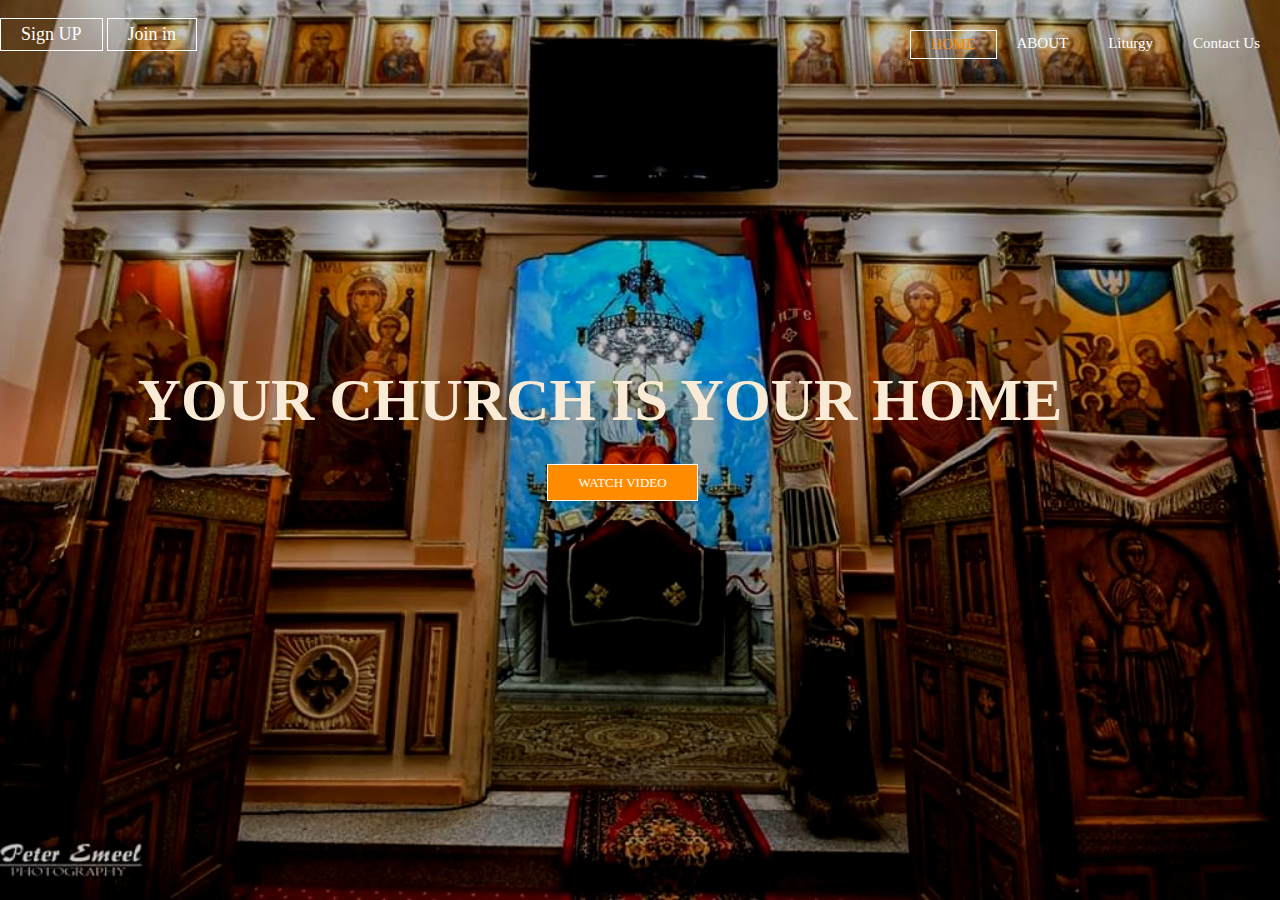
<file: index.html>
<html>
<head>
    <meta charset="utf-8">
    <meta name="description" content="ST.Mina">
    <title>ST.Mina </title>
    <link rel="stylesheet" href="style%20business.css">
    <link rel="icon" href="WhatsApp%20Image%202020-06-24%20at%201.20.45%20AM.jpeg">
    
</head>
<body>
   <header>
          <a href="contact%20us%20.html" class="nav">Contact Us</a>
          <a href="index2.html" class="nav">Liturgy</a>
          <a href="index1.html" class="nav">ABOUT</a>
          <a href="index.html" class="nav1">HOME</a>
       
       <div class="pic">
            <div class="log"><br>
             <a href="index3.html" class="sign">Sign UP</a>
             <a href="index4.html" class="sign">Join in</a>
           
            </div>
            <div class="hero">
              <h1>Your church is your home</h1>
                <div class="button">
                 <a href="https://youtu.be/3tIgfmxx1xs" target="_blank" class="btn1">Watch Video</a>
                 
                
                
                </div>
                
                
            </div>
          
          
          </div>
       
     
   
       
       
   
   </header>
        
        
        
        
</body>


</html>
</file>
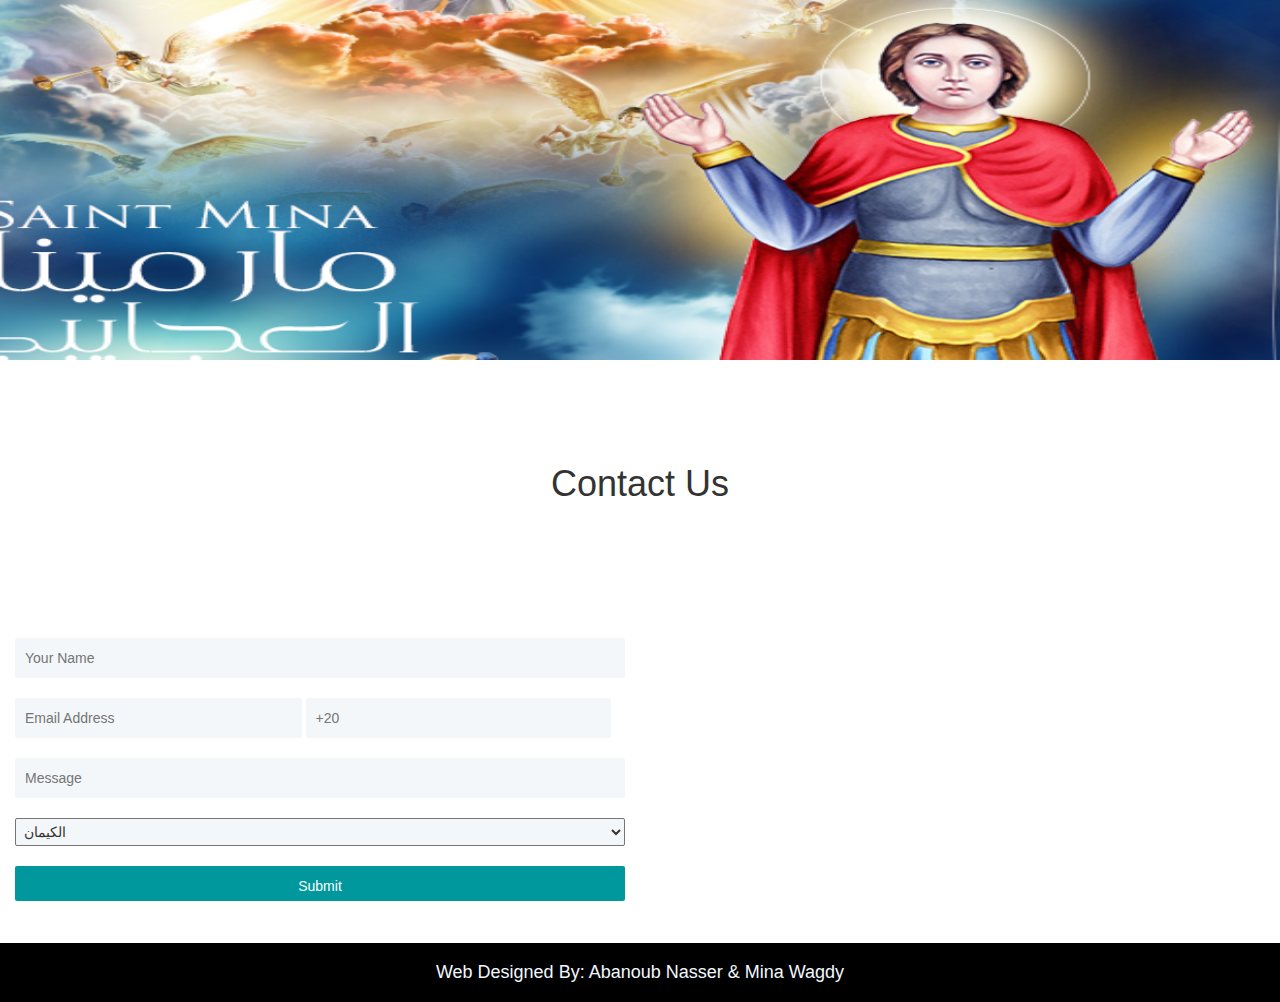
<file: contact us .html>
<!DOCTYPE html>
<html>
 <head>
     <meta charset="utf-8">
     <meta name="description" content="CHL Website">
     <meta name="viewport" content="width=device-width,initial-scale=1.0,minimum-scale=1.0,maximum-scale=1,0">
     <title>ST.Mina contact us</title>
     <link rel="stylesheet" href="contact%20us.css">
     <link rel="stylesheet" href="https://maxcdn.bootstrapcdn.com/bootstrap/3.4.1/css/bootstrap.min.css">
     <script src="https://ajax.googleapis.com/ajax/libs/jquery/3.5.1/jquery.min.js"></script>
     <script src="https://maxcdn.bootstrapcdn.com/bootstrap/3.4.1/js/bootstrap.min.js"></script>
      <link rel="icon" href="WhatsApp%20Image%202020-06-24%20at%201.20.45%20AM.jpeg">
 </head>
 <body>
      <img src="23031208_1994950534095715_2222175634514091202_n-e1511423240603.png"  style="width: 100%;padding-bottom: 20px;height: 380px;">
      <div style=" padding: 5%;">
        <h1 class="text">Contact Us</h1>   
        </div>
     <div class="col-md-6">
         <form>
          <br><br><br>
             <input type="text" title="Your Name" class="name" class="from control" placeholder="Your Name">
             <br>
             <br>
             <input type="email" title="Email Address" class="mail" class="from control" placeholder="Email Address" style="width: 47%;">
             <input type="numbers" title="Number" class="mail" required class="from control" placeholder="+20" style="width: 50%;">
              <br>
              <br>
              <input type="text" title="Message" class="message" class="from control" placeholder="Message">
              <br>
              <br>
             
             <select class="from-control" class="responsive"..title="click". style="background-color:#f4f7f9;border-radius:2px;width:100%;padding:4px;text-decoration:none;vertical-align:top;position:relative;hight:40px;">
             <option .selected disabled>Select Your Area</option>
             <option >الكيمان</option>
             <option >البحارى</option>
             <option >باغوص</option>
             <option >الجون</option>
             <option >المسله</option>
             <option >Other Area</option>

             </select>
              <br>
              <br>
             <button type="submit" class="bttn" title="Submint Post" class="from-control" value="Submit">Submit
             </button><br>
             
         
         </form>
     </div>
     <div class="col-md-5>"  class="responsive">
     <br>
     <br>
     <br>
     
     <iframe src="https://www.google.com/maps/embed?pb=!1m18!1m12!1m3!1d3479.1582889658366!2d30.840848914575655!3d29.307032159984576!2m3!1f0!2f0!3f0!3m2!1i1024!2i768!4f13.1!3m3!1m2!1s0x1459792ec35238a7%3A0xddfbdddd06ab4c5c!2sMarmina%20church!5e0!3m2!1sen!2seg!4v1592923091153!5m2!1sen!2seg" width="400" height="300px;" frameborder="0" style="border:0;" allowfullscreen="" aria-hidden="false" tabindex="0"></iframe>
     <br>
     
     
     </div>
      <div style="text-align: center ;font-family:sans-serif;background-color: black;padding: 10px; color: aliceblue; width: 100%;font-size: 20px">
            <h4> Web Designed By: Abanoub Nasser & Mina Wagdy </h4>
        </div>

     
 </body>
</file>
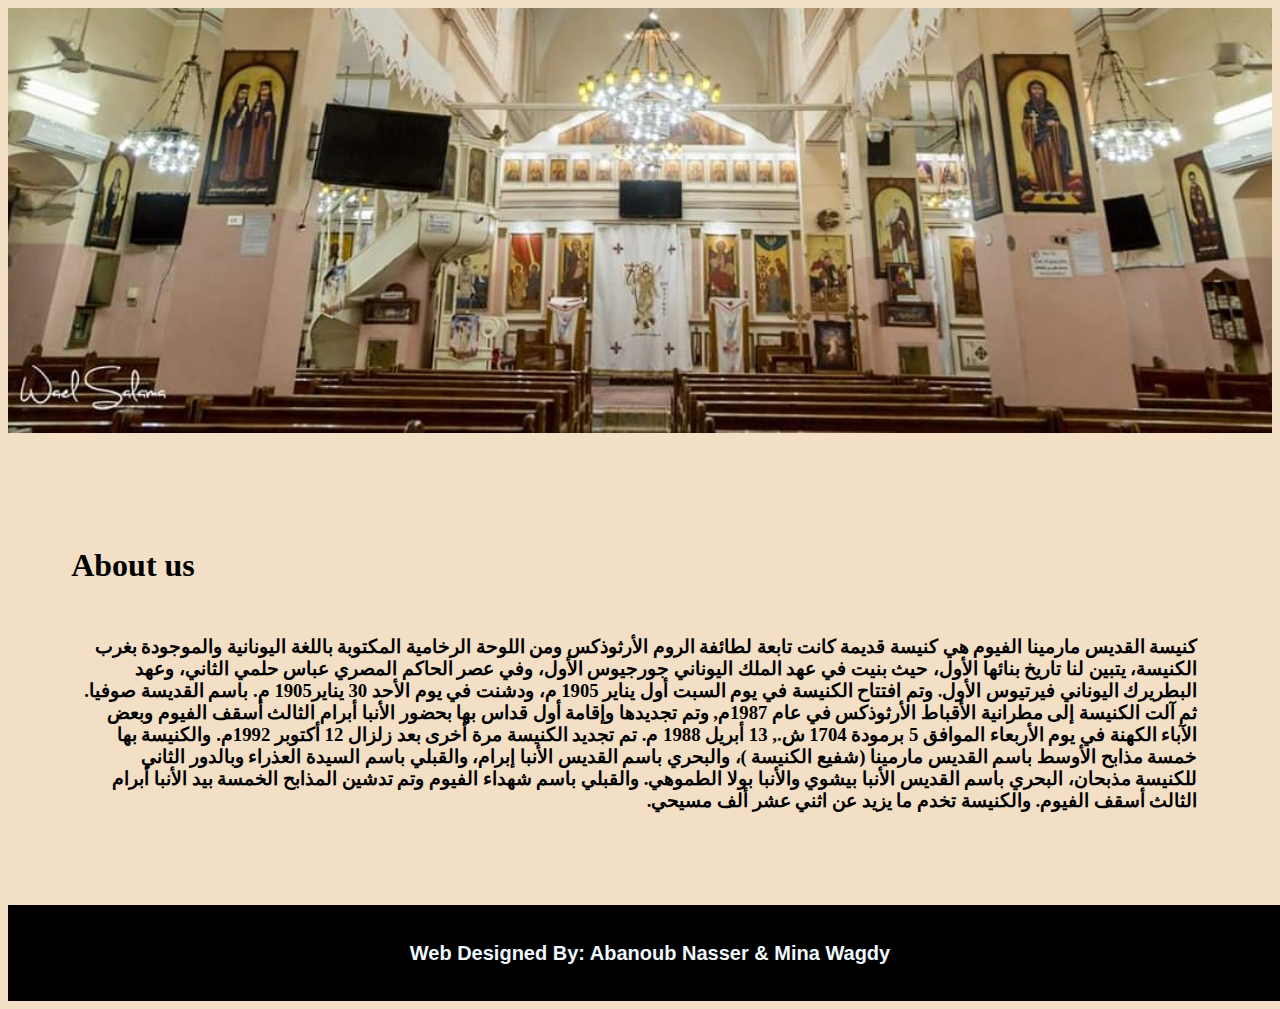
<file: index1.html>
<!DOCTYPE>
<html>
  <head>
    <meta charset="utf-8">
    <meta name="description" content="About Us">
    <link rel="icon" href="WhatsApp%20Image%202020-06-24%20at%201.20.45%20AM.jpeg">
      <title>ST.Mina About Us</title>
    <style>
        body{
            background-color: #f3dfc5;
        }
    </style>
    </head>
    <body>
        <img src="WhatsApp%20Image%202020-06-16%20at%2012.49.03%20AM.jpeg" style="width: 100%;padding-bottom: 30px;">
        <div style=" padding: 5%;">
        <h1>About us</h1>
            <div style="padding: 1%">
<h3 dir="rtl">
    
كنيسة القديس مارمينا الفيوم هي كنيسة قديمة كانت تابعة لطائفة الروم الأرثوذكس ومن اللوحة الرخامية المكتوبة باللغة اليونانية والموجودة بغرب الكنيسة، يتبين لنا تاريخ بنائها الأول، حيث بنيت في عهد الملك اليوناني جورجيوس الأول، وفي عصر الحاكم المصري عباس حلمي الثاني، وعهد البطريرك اليوناني فيرتيوس الأول. وتم افتتاح الكنيسة في يوم السبت أول يناير 1905 م، ودشنت في يوم الأحد 30 يناير1905 م. باسم القديسة صوفيا. ثم آلت الكنيسة إلى مطرانية الأقباط الأرثوذكس في عام 1987م, وتم تجديدها وإقامة أول قداس بها بحضور الأنبا أبرام الثالث أسقف الفيوم وبعض الآباء الكهنة في يوم الأربعاء الموافق 5 برمودة 1704 ش., 13 أبريل 1988 م. تم تجديد الكنيسة مرة أخرى بعد زلزال 12 أكتوبر 1992م. والكنيسة بها خمسة مذابح الأوسط باسم القديس مارمينا (شفيع الكنيسة )، والبحري باسم القديس الأنبا إبرام، والقبلي باسم السيدة العذراء وبالدور الثاني للكنيسة مذبحان، البحري باسم القديس الأنبا بيشوي والأنبا بولا الطموهي. والقبلي باسم شهداء الفيوم وتم تدشين المذابح الخمسة بيد الأنبا أبرام الثالث أسقف الفيوم. والكنيسة تخدم ما يزيد عن اثني عشر ألف مسيحي.
</h3>
            </div>
        </div>
           <div style="text-align: center ;font-family:sans-serif;background-color: black;padding: 10px; color: aliceblue; width: 100%;font-size: 20px">
            <h4> Web Designed By: Abanoub Nasser & Mina Wagdy </h4>
        </div>
    </body>
</html>
</file>
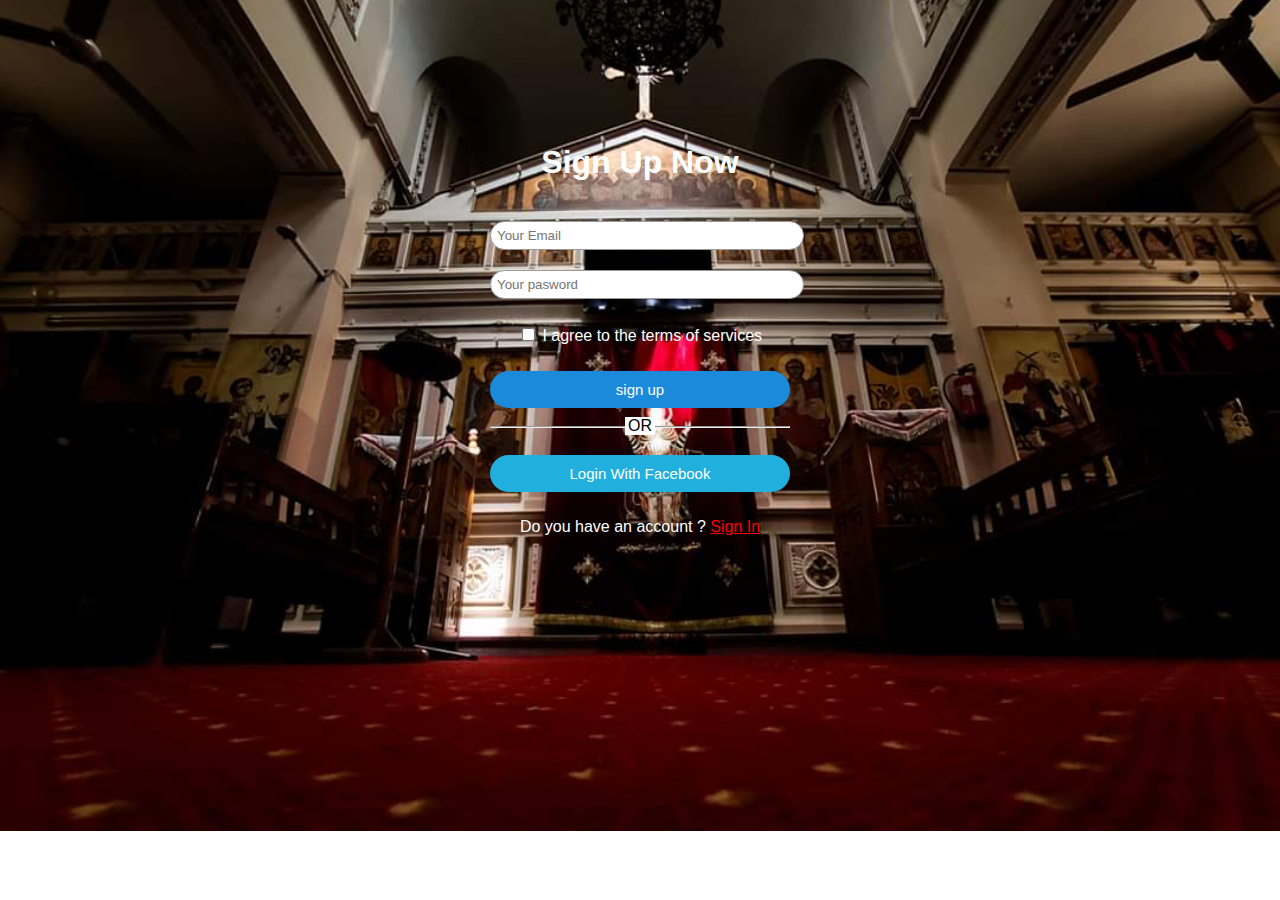
<file: index3.html>
<!DOCTYPE html>
<html>
  <head>
    <meta charset="utf-8">  
    <title>ST.Sign Up</title>
    <link rel="stylesheet" href="ST.css">
    <link rel="icon" href="WhatsApp%20Image%202020-06-24%20at%201.20.45%20AM.jpeg">
    
  </head>

    <div class="sign-up-form">
    
    <h1>Sign Up Now</h1>
    <form>
     <input type="email" class="input-box" placeholder="Your Email">   
     <input type="password" class="input-box" placeholder="Your pasword">
     <p class="cc"><span><input type="checkbox"> </span>I agree to the terms of services</p>
     <button type="button" class="signup-btn">sign up</button>
     <hr>
        <p class="or">OR</p>
      <button type="button" class="facebook-btn">Login With Facebook</button>
        <p class="cc"> Do you have an account ? <a class="c1" href="new%20form%20.html">Sign In</a></p>
        
        
        
    </form>
    
    
    
    
    
    
    
    
    </div>










</html>
</file>
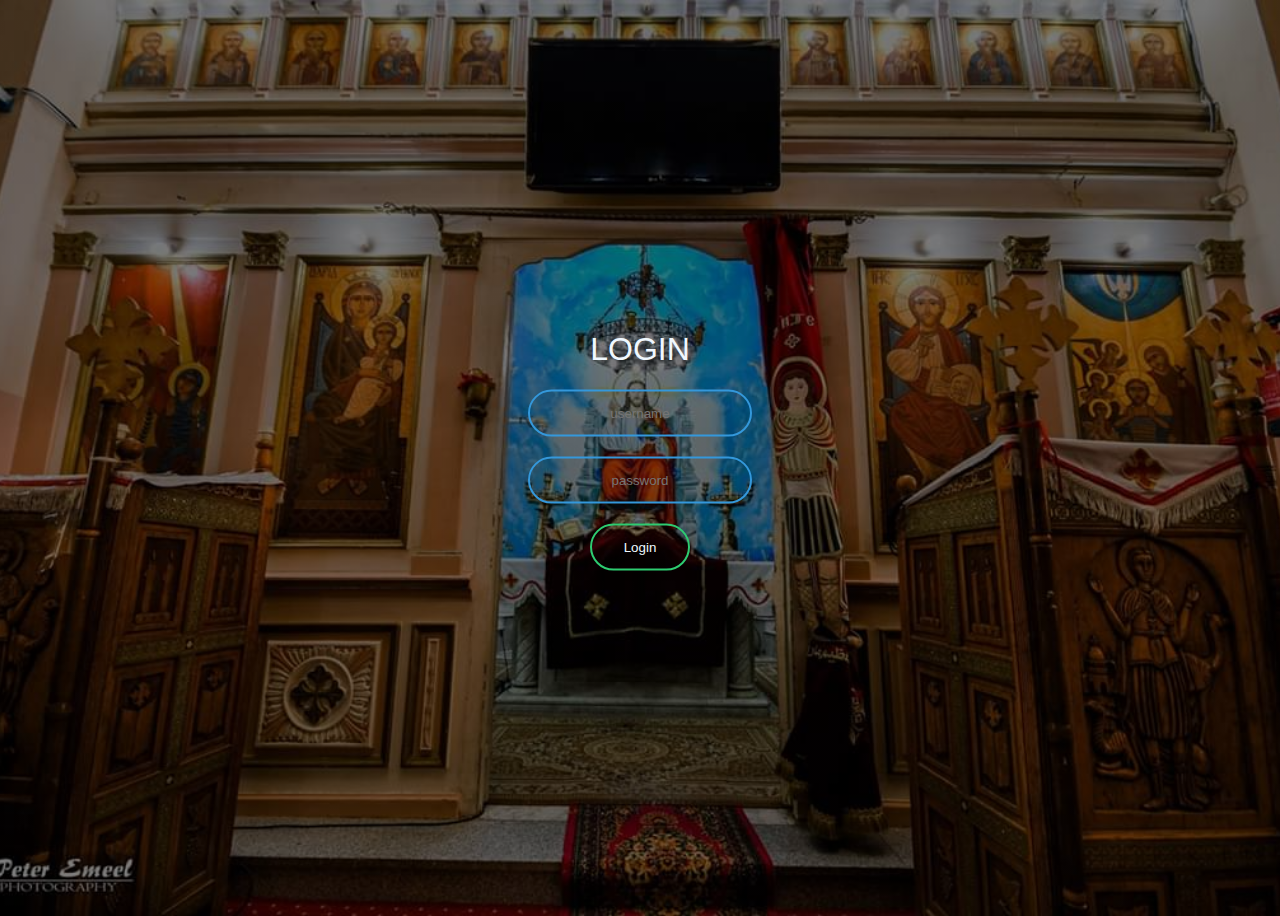
<file: index4.html>
<!DOCTYPE html>
<html>
 
    <head>
      <meta charset="utf-8">    
      <title>ST.Mina Join</title>
      <meta name="description" content="this is the form (AlaaSal Cambany)">
      <link rel="stylesheet" href="style.css">
      <link rel="next" href="elAasl%20company.html">
      <link rel="next" href="elAasl%20company.css">
      <link rel="icon" href="WhatsApp%20Image%202020-06-24%20at%201.20.45%20AM.jpeg">
    </head>
       <body>
         
          
           <form class="box" action="index.html" method="post" >
               <h1>Login</h1>
              
               <input type="text" class="user" name="" placeholder="username"> 
              
             
               <input type="password" class="bass" name="" placeholder  ="password" class="text">
             
               <input type="submit" class="log"  name="" value="Login">
           </form>
          
    
    
    
    
    
    
     </body>
</html>
</file>
<file: ST.css>
body
{
    margin: 0;
    padding: 0;
    font-family: sans-serif;
    background-image: url(WhatsApp%20Image%202020-06-15%20at%207.35.53%20PM.jpeg);
    background-size: cover;
    background-position: center;
    background-repeat: no-repeat;
    height: 80vh;
    
}
.sign-up-form
{
    width: 300px;
    box-shadow: 0 0 3px 0 rgba(0,0,0,0,0.3);
    background:;
    padding: 20px;
    margin: 8% auto 0;
    text-align: center;
    
}
.sign-up-form h1
{
    color: #fff;
    margin-bottom: 30px;
}
.input-box
{
    border-radius: 20px;
    padding: 6px;
    margin: 10px 0;
    width: 100%;
    border: 1px solid #999;
    outline: none;
}
.signup-btn
{
    color: #fff;
    width: 100%;
    padding: 10px;
    border-radius: 20px;
    font-size: 15px;
    margin: 10px 0;
    border: none;
    outline: none;
    cursor: pointer;
}
.signup-btn
{
    background-color: #1c8adb;
}
.facebook-btn
{
     color: #fff;
    width: 100%;
    padding: 10px;
    border-radius: 20px;
    font-size: 15px;
    margin: 10px 0;
    border: none;
    outline: none;
    cursor: pointer;
}
.facebook-btn
{
    background-color: #21afde;
}
.a
{
    text-decoration: none;

}
.hr
{
    margin-top: 20px;
    width: 80px;
}
.or
{
    background: #fff;
    width: 30px;
    margin: -19px auto 10px;
}
.cc
{
    color: #fff;
}
.c1
{
    color:red;
}
</file>
<file: style.css>
.img {
    background-image:banner.jpg  500%;
    
}

body{
 margin 0;
padding 0; 
font-family: sans-serif;
background-image: linear-gradient(rgba(0,0,0,0.5),rgba(0,0,0,0.5)),url(WhatsApp%20Image%202020-06-14%20at%201.55.42%20PM.jpeg);
    background-size: cover;
    background-position: center;
    height: 100vh;
}
.body{
    background-image: linear-gradient(rgba(0,0,0,0.5),rgba(0,0,0,0.5)), url(WhatsApp%20Image%202020-06-14%20at%201.55.42%20PM.jpeg);
    background-size: cover;
    background-position: center;
    height: 100vh;
        
}
.box{
width: 300px;
padding: 40px;
position: absolute;
top: 50%;
left: 50%;
transform: translate(-50%,-50%);
background: ;
text-align: center;
}

.box h1{
    color: aliceblue;
    text-transform: uppercase;
    font-weight: 500;
    
}

.user {
    border: 0;
    background: none;
    display: block;
    margin: 20px auto;
    text-align: center;
    border: 2px solid #3498db;
    padding: 14px 10px;
    width: 200px;
    outline: none;
    color: aliceblue;
    border-radius: 24px;
    transition: 0.25%;
}
.bass{
    
     border: 0;
    background: none;
    display: block;
    margin: 20px auto;
    text-align: center;
    border: 2px solid #3498db;
    padding: 14px 10px;
    width: 200px;
    outline: none;
    color: aliceblue;
    border-radius: 24px;
    transition: 0.25%;
    
    
    
}  

.user:focus,.bass:focus{
    width: 280px;       
    border-color:#2ecc71;
}   
.log {
    
    
      border: 0;
    background: none;
    display: block;
    margin: 20px auto;
    text-align: center;
    border: 2px solid #3498db;
    padding: 14px 10px;
    width: 100px;
    outline: none;
    color: aliceblue;
    border-radius: 24px;
    transition: 0.25%;
    border-color:#2ecc71;
    
    
}  
.log:hover{
    background:#2ecc71; 
}   
.text{
    color: black;
    
}
</file>
